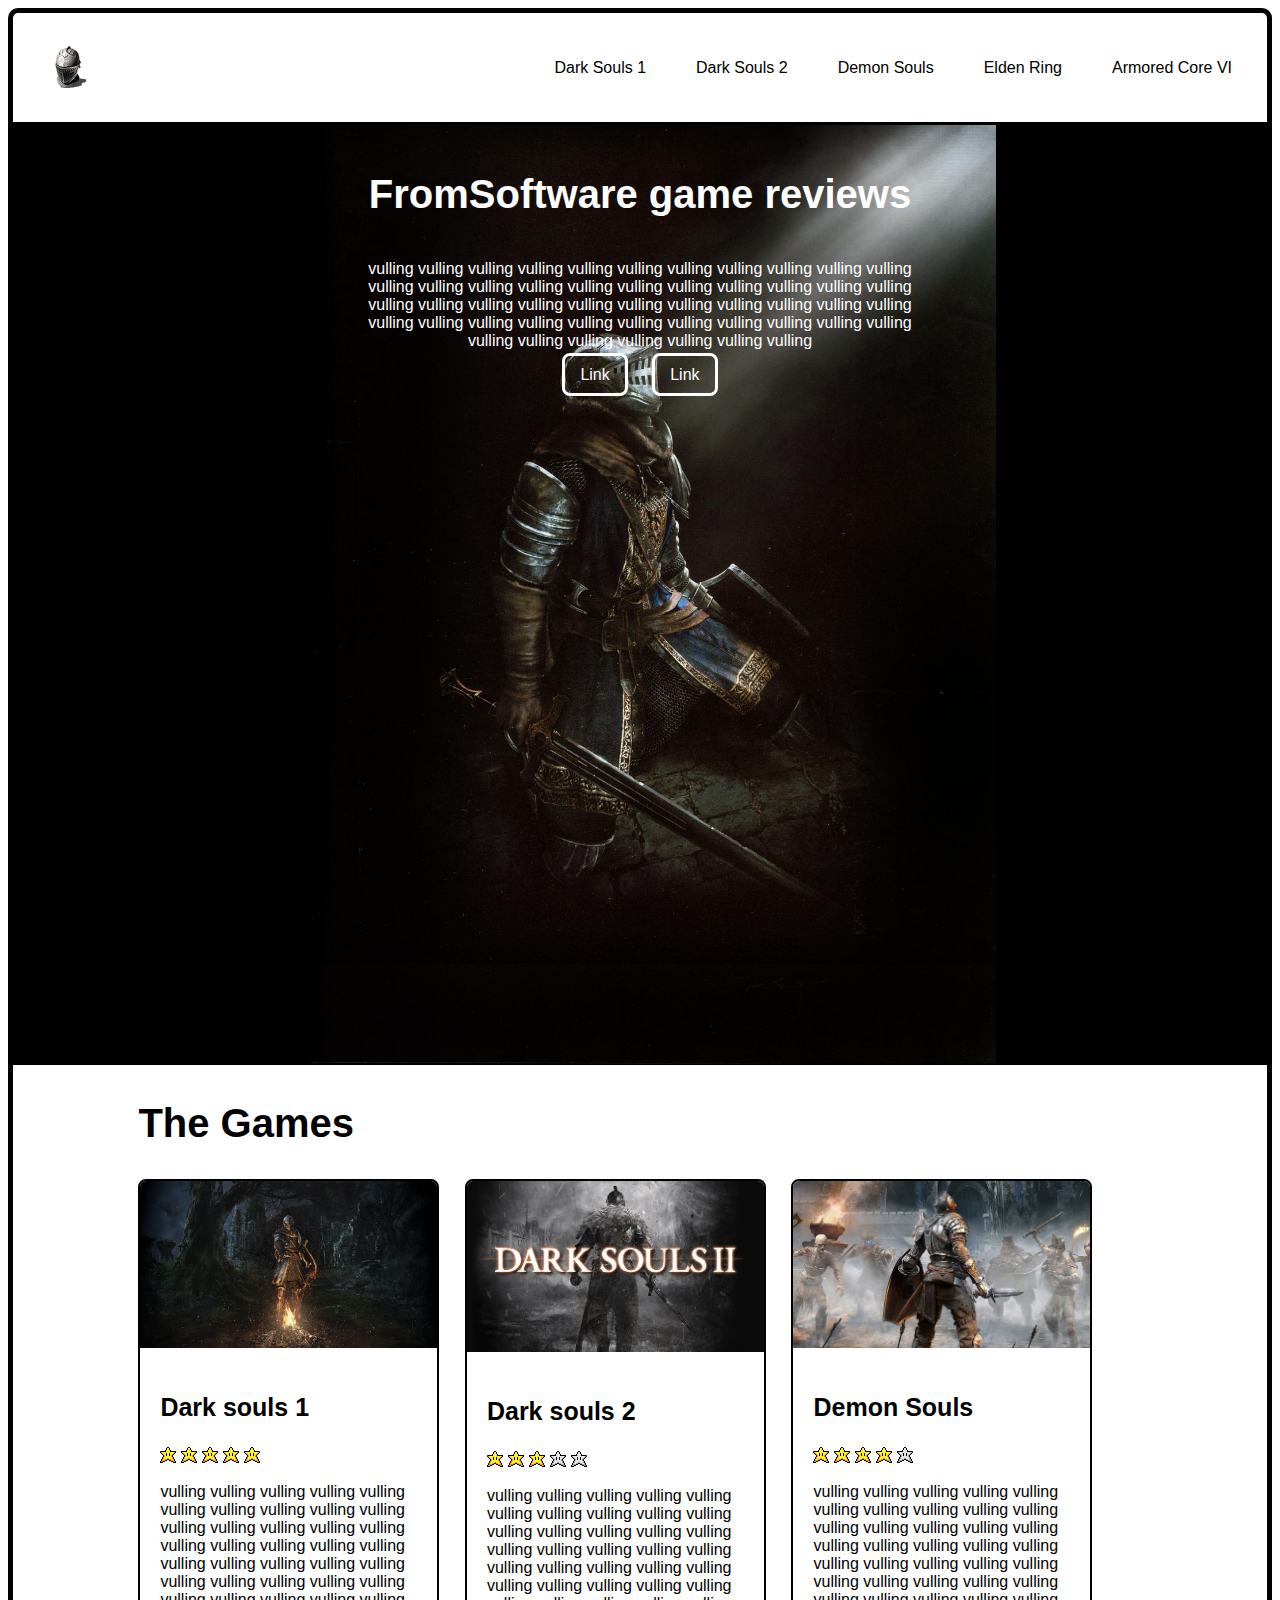
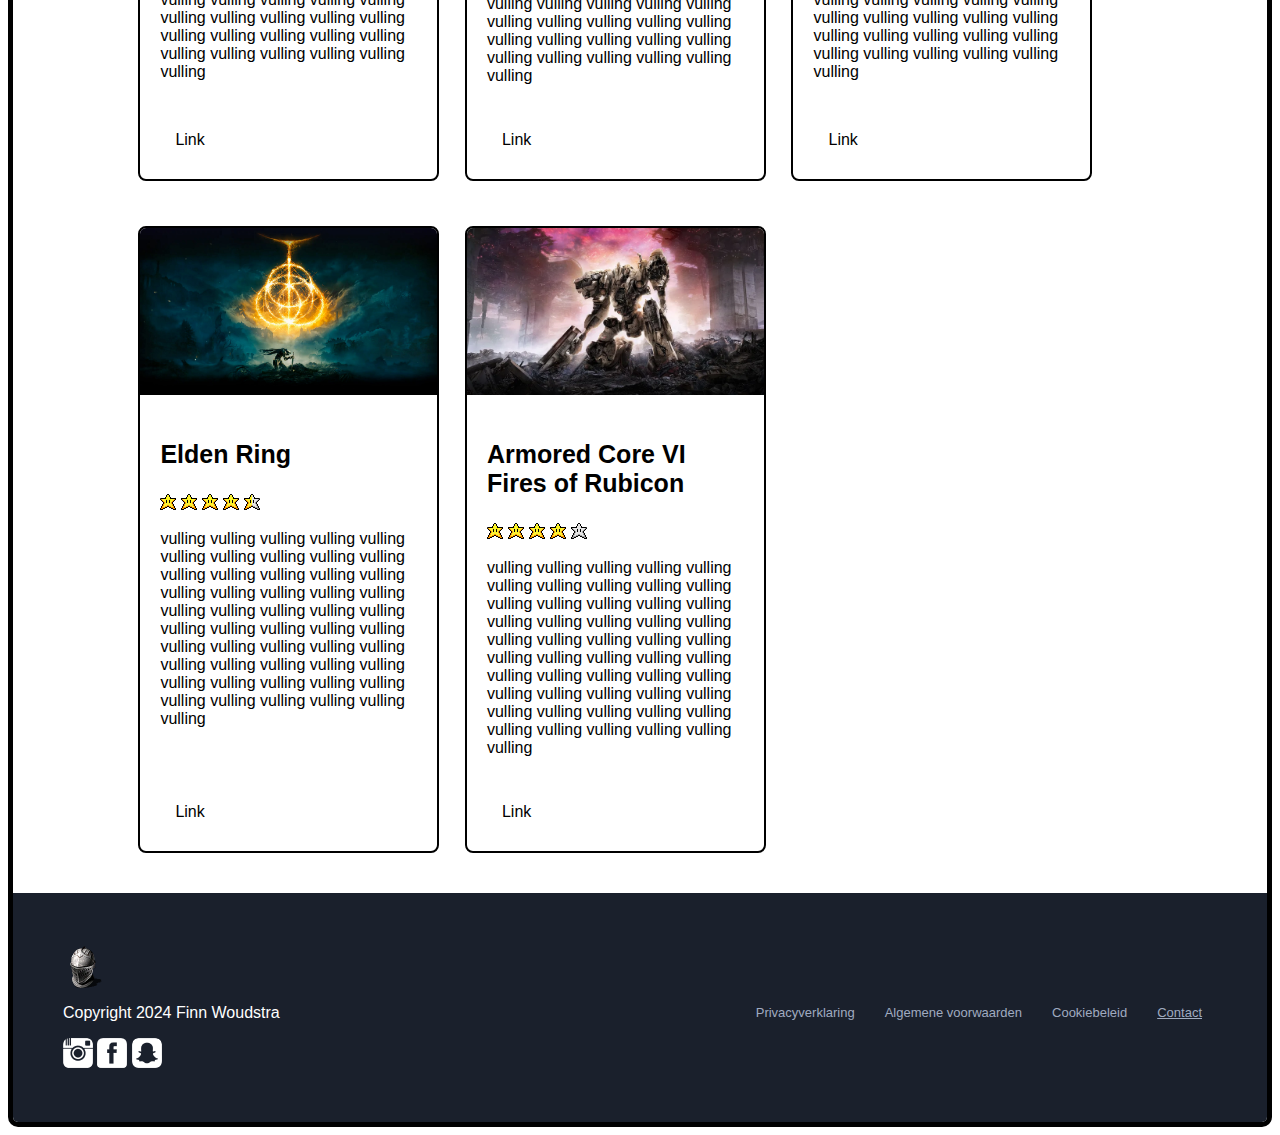
<file: index.html>
<!doctype html>
<html lang="en">

<head>
    <meta charset="UTF-8">
    <meta name="viewport"
        content="width=device-width, user-scalable=no, initial-scale=1.0, maximum-scale=1.0, minimum-scale=1.0">
    <meta http-equiv="X-UA-Compatible" content="ie=edge">
    <title>Eindopdracht</title>
    <link rel="stylesheet" href="css/style.css">
</head>

<body>

    <nav>
        <a href="contact.html" class="logo" ><img src="/images/elite_knight_helm.webp" alt="Logo" width="40px"></a>
        <a class="nav-links">Dark Souls 1</a>
        <a class="nav-links">Dark Souls 2</a>
        <a class="nav-links">Demon Souls</a>
        <a class="nav-links">Elden Ring</a>
        <a class="nav-links">Armored Core VI</a>
    </nav>


    <header>
        <h1>
            FromSoftware game reviews
        </h1>
        <p class="header-paragraph">
            vulling vulling vulling vulling vulling vulling vulling vulling vulling vulling vulling vulling vulling
            vulling vulling vulling vulling vulling vulling vulling vulling vulling vulling vulling vulling vulling
            vulling vulling vulling vulling vulling vulling vulling vulling vulling vulling vulling vulling vulling
            vulling vulling vulling vulling vulling vulling vulling vulling vulling vulling vulling vulling
        </p>
        <div>
            <a class="header-links">Link</a>
            <a class="header-links">Link</a>
        </div>
    </header>

    <main>
        <h2>
            The Games
        </h2>
        <div class="main-body">

            <div class="main-reviews">
                <img alt="Dark souls 1" src="images/dark souls 1.jpg">
                <div class="main-reviews-text">
                    <h3>
                        Dark souls 1
                    </h3>
                    <img src="images/Rating star 5 star.png" alt="Mijn rating" width="100px">
                    <p>
                        vulling vulling vulling vulling vulling vulling vulling vulling vulling vulling vulling vulling
                        vulling
                        vulling vulling vulling vulling vulling vulling vulling vulling vulling vulling vulling vulling
                        vulling
                        vulling vulling vulling vulling vulling vulling vulling vulling vulling vulling vulling vulling
                        vulling
                        vulling vulling vulling vulling vulling vulling vulling vulling vulling vulling vulling vulling
                    </p>
                </div>
                <a>Link</a>

            </div>
            <div class="main-reviews">
                <img alt="Dark souls 2" src="images/dark souls 2.jpg">
                <div class="main-reviews-text">
                    <h3>
                        Dark souls 2
                    </h3>
                    <img src="images/Rating star 3 star.png" alt="Mijn rating" width="100px">
                    <p>
                        vulling vulling vulling vulling vulling vulling vulling vulling vulling vulling vulling vulling
                        vulling
                        vulling vulling vulling vulling vulling vulling vulling vulling vulling vulling vulling vulling
                        vulling
                        vulling vulling vulling vulling vulling vulling vulling vulling vulling vulling vulling vulling
                        vulling
                        vulling vulling vulling vulling vulling vulling vulling vulling vulling vulling vulling vulling
                    </p>
                </div>
                <a>Link</a>

            </div>
            <div class="main-reviews">
                <img alt="Demon Souls" src="images/demon souls.jpg">
                <div class="main-reviews-text">
                    <h3>
                        Demon Souls
                    </h3>
                    <img src="images/Rating star 4 star.png" alt="Mijn rating" width="100px">
                    <p>
                        vulling vulling vulling vulling vulling vulling vulling vulling vulling vulling vulling vulling
                        vulling
                        vulling vulling vulling vulling vulling vulling vulling vulling vulling vulling vulling vulling
                        vulling
                        vulling vulling vulling vulling vulling vulling vulling vulling vulling vulling vulling vulling
                        vulling
                        vulling vulling vulling vulling vulling vulling vulling vulling vulling vulling vulling vulling
                    </p>
                </div>
                <a>Link</a>

            </div>
            <div class="main-reviews">
                <img alt="Elden Ring" ` src="images/elden ring.jpg">
                <div class="main-reviews-text">
                    <h3>
                        Elden Ring
                    </h3>
                    <img src="images/Rating star 4.5 star.png" alt="Mijn rating" width="100px">
                    <p>
                        vulling vulling vulling vulling vulling vulling vulling vulling vulling vulling vulling vulling
                        vulling
                        vulling vulling vulling vulling vulling vulling vulling vulling vulling vulling vulling vulling
                        vulling
                        vulling vulling vulling vulling vulling vulling vulling vulling vulling vulling vulling vulling
                        vulling
                        vulling vulling vulling vulling vulling vulling vulling vulling vulling vulling vulling vulling
                    </p>
                </div>
                <a>Link </a>

            </div>
            <div class="main-reviews">
                <img alt="Armored Core 6" src="images/armored core 6.webp">
                <div class="main-reviews-text">
                    <h3>
                        Armored Core VI Fires of Rubicon
                    </h3>
                    <img src="images/Rating star 4 star.png" alt="Mijn rating" width="100px">
                    <p>
                        vulling vulling vulling vulling vulling vulling vulling vulling vulling vulling vulling vulling
                        vulling
                        vulling vulling vulling vulling vulling vulling vulling vulling vulling vulling vulling vulling
                        vulling
                        vulling vulling vulling vulling vulling vulling vulling vulling vulling vulling vulling vulling
                        vulling
                        vulling vulling vulling vulling vulling vulling vulling vulling vulling vulling vulling vulling
                    </p>
                </div>
                <a>Link</a>

            </div>
        </div>
    </main>
    <footer>
        <img class="logo" src="/images/elite_knight_helm.webp" alt="Logo" width="40px">
        <div class="footer-legal">
            <p class="logo">
                Copyright 2024 Finn Woudstra
            </p>
            <a>Privacyverklaring</a>
            <a>Algemene voorwaarden</a>
            <a>Cookiebeleid</a>
            <a href="contact.html">Contact</a>
        </div>
        <div>
            <img src="images/instagram.webp" width="30px">
            <img src="images/facebook.webp" width="30px">
            <img src="images/snapchat.webp" width="30px">
        </div>
    </footer>
</body>
</file>
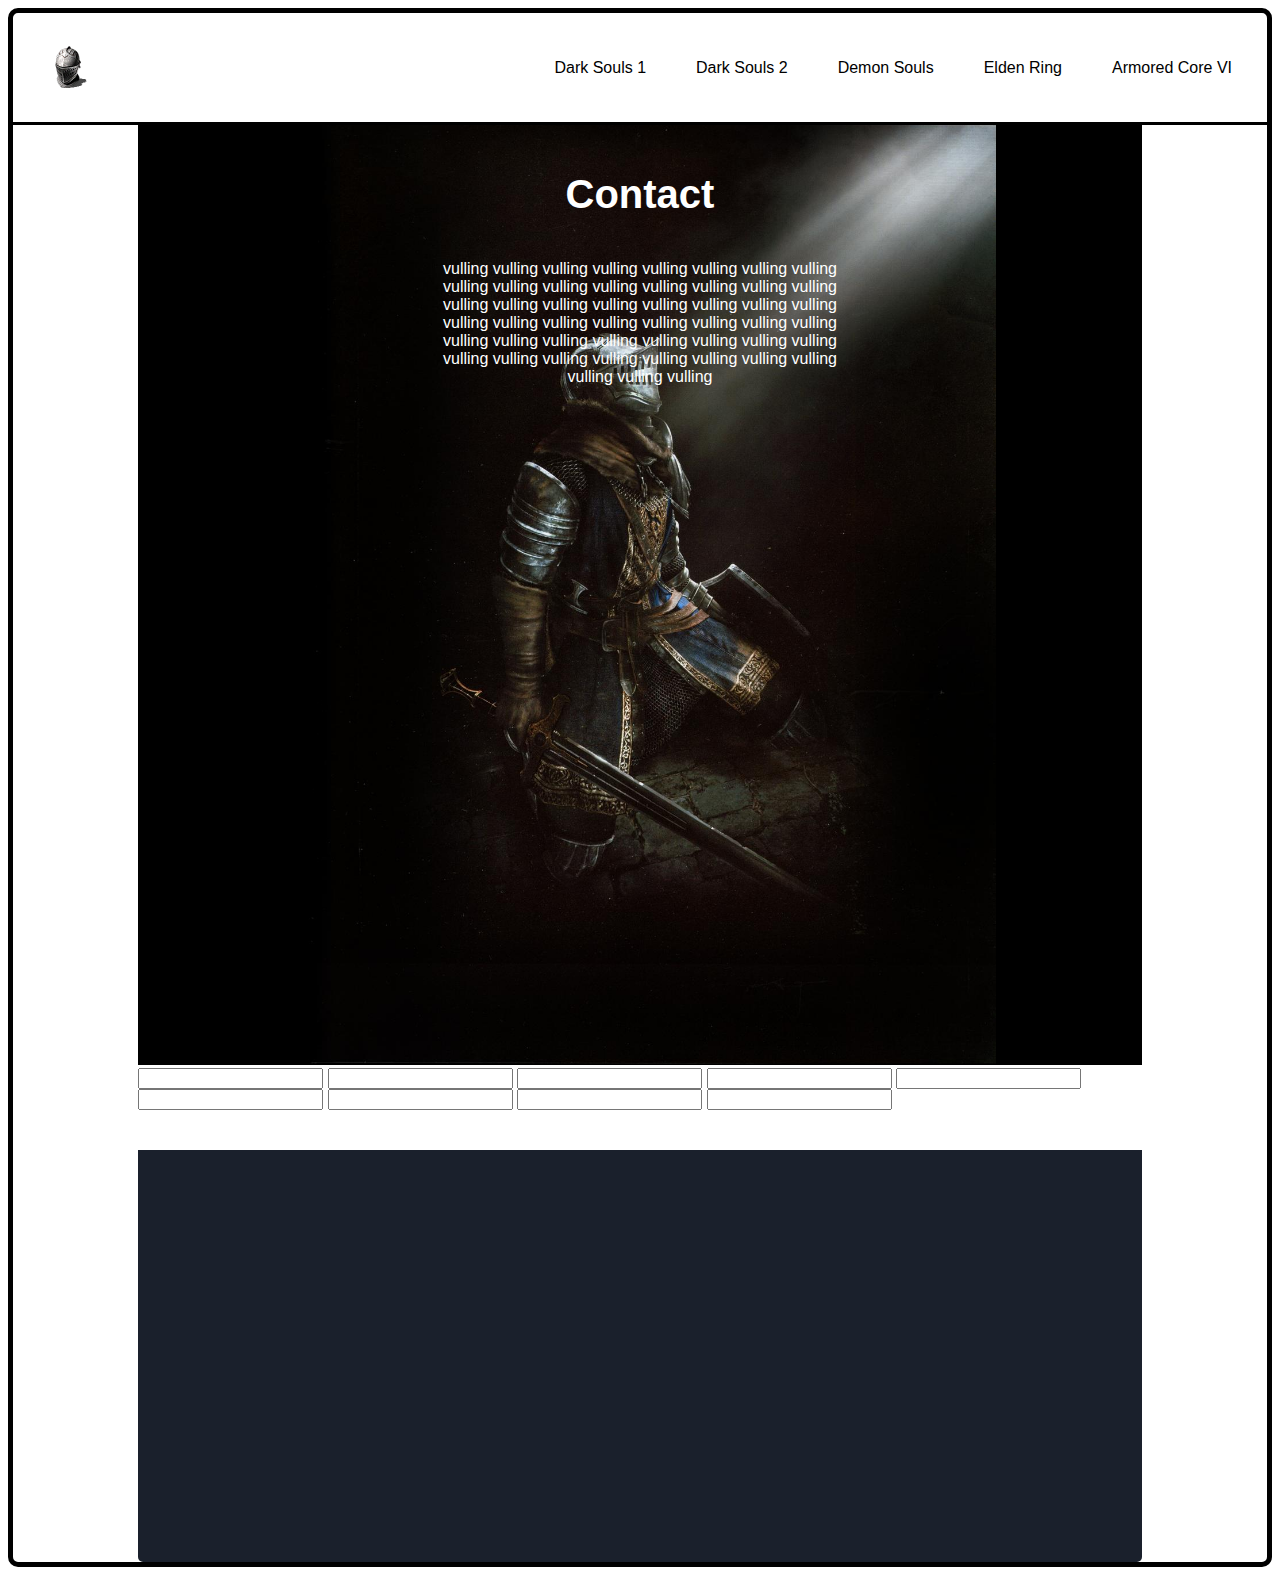
<file: contact.html>
<!doctype html>
<html lang="en">

<head>
    <meta charset="UTF-8">
    <meta name="viewport"
        content="width=device-width, user-scalable=no, initial-scale=1.0, maximum-scale=1.0, minimum-scale=1.0">
    <meta http-equiv="X-UA-Compatible" content="ie=edge">
    <title>Eindopdracht</title>
    <link rel="stylesheet" href="css/style.css">
</head>

<body>

    <nav>
        <a href="index.html" class="logo"><img src="/images/elite_knight_helm.webp" alt="Logo" width="40px"></a>
        <a class="nav-links">Dark Souls 1</a>
        <a class="nav-links">Dark Souls 2</a>
        <a class="nav-links">Demon Souls</a>
        <a class="nav-links">Elden Ring</a>
        <a class="nav-links">Armored Core VI</a>
    </nav>

    <main>

        <header>
            <h1>
                Contact
            </h1>
            <p class="header-paragraph">
                vulling vulling vulling vulling vulling vulling vulling vulling vulling vulling vulling vulling vulling
                vulling vulling vulling vulling vulling vulling vulling vulling vulling vulling vulling vulling vulling
                vulling vulling vulling vulling vulling vulling vulling vulling vulling vulling vulling vulling vulling
                vulling vulling vulling vulling vulling vulling vulling vulling vulling vulling vulling vulling
            </p>
        </header>
        
        <form>
            <label></label>
            <input>
            <label></label>
            <input>
            <label></label>
            <input>
            <label></label>
            <input>
            <label></label>
            <input>
            <label></label>
            <input>
            <label></label>
            <input>
            <label></label>
            <input>
            <input>
            <label></label>
        </form>

        <footer>
            <img>
            <p>

            </p>
            <a></a>
            <a></a>
            <a></a>
            <a></a>
            <a></a>
            <a></a>
            <a></a>
        </footer>

    </main>

</body>
</file>
<file: css/style.css>
body{
    border-color: black;
    border: solid;
    border-radius: 10px;
    border-width: 5px;
    font-family:'Segoe UI', Tahoma, Geneva, Verdana, sans-serif;
}

nav{
    display: flex;
    justify-content: flex-end;
    gap: 20px;
    border-bottom: solid;
    padding: 20px;
    align-items: center;
}

.logo{
    margin-right: auto;
}

a{
    padding: 10px 15px 10px 15px;
    border-radius: 8px;
    width: max-content;
}

a:hover{
    background-color: #2d3648;
    color: #fff
}

header{
    display: flex;
    flex-direction: column;
    align-items: center;
    background-color: #000000;
    padding: 20px 60px 20px 60px;
    border-bottom: solid;
    background-image: url('../images/oscar 2.webp');
    color: #fff;
    height: 100vh;
    background-size: contain;
    background-repeat: no-repeat;
    background-position: center;
    background-position-x: center;
}



h1{
    font-size: 40px;
}

header p{
    text-align: center;
}

.header-paragraph{
    max-width: 50%;
}

div{
    flex-direction: row;
}

.header-links{
    border-radius: 8px;
    margin: 0 10px 0 10px;
    border: solid;
}

main{
    box-sizing: border-box;
    margin: 0 10% 0 10%;
}

h2{
    font-size: 40px;
}

.main-body{
    box-sizing: border-box;
    display: flex;
    flex-direction: row;
    flex-wrap: wrap;
    row-gap:5vh;
}   

.main-reviews{
    box-sizing: border-box;
    padding:0px;
    display: flex;
    flex-direction: column;
    width: 30%;
    border: solid;
    border-width: 2px;
    border-radius: 8px;
    margin-right: 2vw;
}

.main-reviews-text{
    h3{
        font-size: 25px;
    }
    padding: 20px;
}

main a{
    margin: 0 0 20px 20px;
    margin-top: auto;
}

img{
    border-radius: 6px 6px 0 0  ;
}

footer{
    display: flex;
    flex-direction: column;
    background-color: #1a202c;
    color: #fff;
    padding: 50px;
    margin-top: 40px;
    border-radius: 0 0 5px 5px;
}

.footer-legal{
    display: flex;
    align-items: center;
    justify-content: flex-end;
}

.footer-legal a{
    font-size: small;
    color: #a0abc0 ;
}
</file>
